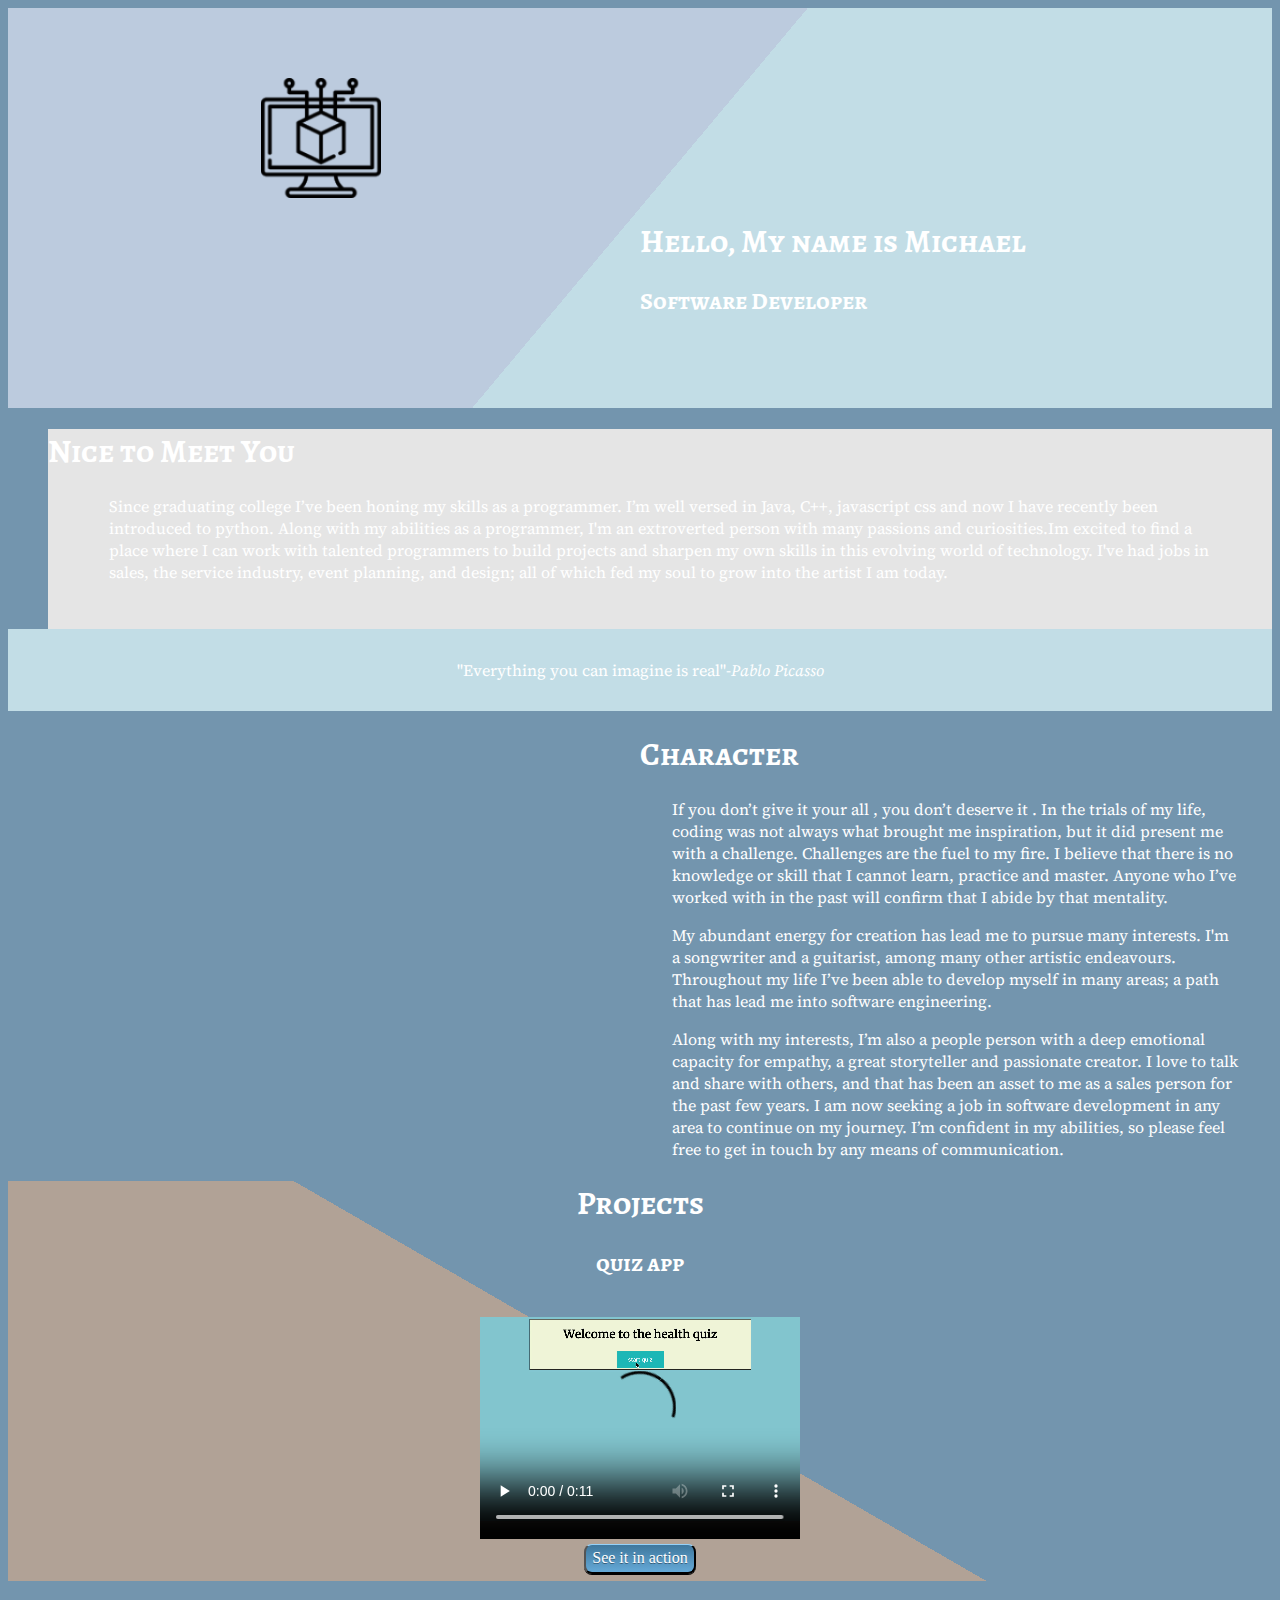
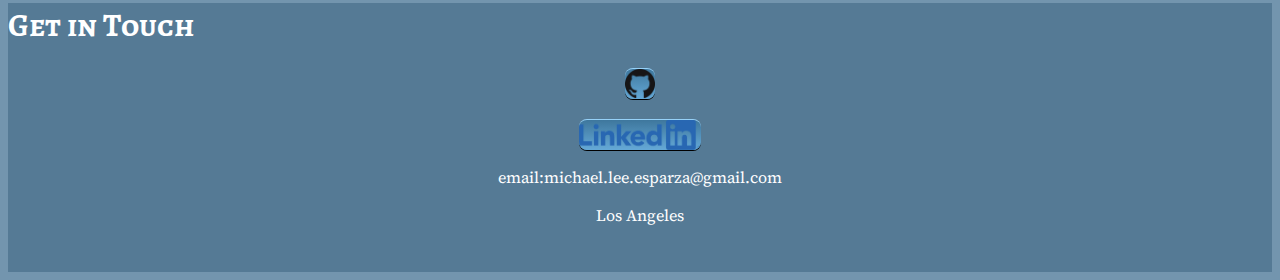
<file: index.html>
<!DOCTYPE html>
<html lang="en">
<head>
    <meta charset="UTF-8">
    <meta name="viewport" content="width=device-width, initial-scale=1.0">
     <meta http-equiv="X-UA-Compatible" content="ie=edge">
     <script src="https://ajax.googleapis.com/ajax/libs/jquery/3.4.1/jquery.min.js"></script>
    <link href="https://fonts.googleapis.com/css?family=Alegreya+SC|Source+Serif+Pro&display=swap" rel="stylesheet">
    <link rel="stylesheet" href="portfolio.css">
    <title>Michael Esparza</title>
</head>
<body>
    <div class="intro" id="introdiv">
        
        <img  id="softwareicon" src="software.png" alt="coding symbol">
        <h1 class="hello">Hello, My name is Michael</h1>
        <h2 class="hello">Software Developer</h2>
    
    </div>
    <div class="nice_to_meet_you">
        <h1>Nice to Meet You</h1>
        <p>Since graduating college I’ve been honing my skills as a programmer.  I’m well versed in Java, C++, javascript css
             and now I have recently been introduced to python.
             Along with my abilities as a programmer, I'm an extroverted person 
             with many passions and curiosities.Im excited to find a place where I can work with talented programmers to build projects and sharpen my own skills in this evolving world of technology.
              I've had jobs in sales, the service industry, event planning, and design; all of which fed my soul to grow into the artist I am today. 
            </p> 
                
    </div>
    <div class="pablo_quote">"Everything you can imagine is real"<em>-Pablo Picasso</em></div>
    <div class="character_div">
    <div class="character_title">
            <h1>Character</h1>  
            <p>If you don’t give it your all , you don’t deserve it . In the trials of my life, coding was not always what brought me inspiration, but it did present me with a challenge. Challenges are the fuel to my fire. I believe that there is no knowledge or skill that I cannot learn, practice and master. Anyone who I’ve worked with in the past will confirm that I abide by that mentality.</p>
            <p>My abundant energy for creation has lead me to pursue many interests. I'm a songwriter and a guitarist, among many other artistic endeavours. Throughout my life I’ve been able to develop myself in many areas; a path that has lead me into software engineering.</p>
            <p>Along with my interests, I’m also a people person with a deep emotional capacity for empathy, a great storyteller and passionate creator.  I love to talk and share with others, and that has been an asset to me as a sales person for the past few years. I am now seeking a job in software development in any area to continue on my journey. I’m confident in my abilities, so please feel free to get in touch by any means of communication.</p>
    </div>
   
    
     </div>
<div id="projectdiv">
    <h1>Projects</h1>
    <h2>quiz app</h2>
        <video width="320" height="240" controls>
            
                <source src="quizappvideo.mp4" type="video/mp4">
                <source src="movie.ogg" type="video/ogg">
                Your browser does not support the video tag.
              </video></br>
        
        <button id="seeit" class="button  inlineblock">See it in action</button>
</div>
   
    <div id="download_resume">

    </div>
    <div id="get_in_touch">
        <h1 class="contact_info">Get in Touch</h1>
        <div class="intouchcontainer">
            <a href="#linktotop"></a>
            <input type="image" src="github.png" name="saveForm" class=" intouch button btTxt submit" id="githublink" />
            <input type="image" src="LI-Logo.png" name="saveForm" class=" intouch button btTxt submit" id="linkedinlink" />
            <button class=" intouch button hidden">click here to see projects</button>
            <p>email:michael.lee.esparza@gmail.com</p>
            <p>Los Angeles</p>
        </div>
        
        
        
            
    </div>
    
    
    <script src="portfolio.js"></script>
</body>
</html>
</file>
<file: portfolio.css>
*{
  font-family: 'Source Serif Pro', serif;   
}
body{
  background-color: #7395ae;
  color:white;
}
.inlineblock{
display: inline-block;
}
.button {
  border-top: 1px solid #96d1f8;
  background: #65a9d7;
  background: -webkit-linear-gradient(top, #3e779d, #65a9d7);
  background: -moz-linear-gradient(top, #3e779d, #65a9d7);
  background: -ms-linear-gradient(top, #3e779d, #65a9d7);
  background: -o-linear-gradient(top, #3e779d, #65a9d7);
 
  -webkit-border-radius: 8px;
  -moz-border-radius: 8px;
  border-radius: 8px;
  -webkit-box-shadow: rgba(0,0,0,1) 0 1px 0;
  -moz-box-shadow: rgba(0,0,0,1) 0 1px 0;
  box-shadow: rgba(0,0,0,1) 0 1px 0;
  text-shadow: rgba(0,0,0,.4) 0 1px 0;
  color: white;
  font-size: 16px;
  font-family: Georgia, serif;
  text-decoration: none;
  vertical-align: middle;
  height: 30px;
  width:auto;
  }
.button:hover {
  border-top-color: #28597a;
  background: #28597a;
  color: #ccc;
  }
.button:active {
  border-top-color: #1b435e;
  background: #1b435e;
  }
.character_title{
  margin-left:50%;
  color:white;

}
#get_in_touch{
  background-color:#557A95;
  padding-bottom: 30px;
  color:white;
}
h1,h2{
  font-family: 'Alegreya SC', serif;
}
.hello{
  margin-left:50%;
}
.intro{
  background-color: #c2dde6;
  background-image: -webkit-linear-gradient(-40deg, #bccbde 50%, #c2dde6 50%);
  min-height: 400px;
}
.intouch{
  display: block;
  margin-top:20px;
  margin-left:auto;
  margin-right:auto;
}
.intouchcontainer{
  text-align: center; 
}
.nice_to_meet_you{
  margin-left:40px;
  background-color:#E5E5E5;
  padding-bottom: 30px;
}
#otherwork{
  margin-left:45%;
  
 
}
p{
  margin-left: 5%;
  margin-right: 5%;
}
.pablo_quote{
  background-color:#c2dde6;
  color:white;
  text-align: center;
  padding:30px;  
}
#projectdiv{
  background-color: #c2dde6;
  background-image: -webkit-linear-gradient(60deg, #B1A296 50%,  #7395AE 50%);
  min-height: 400px;
  text-align: center;
}
#softwareicon{
  width : 120px; ///for what dimmensions
  height: auto;
  display: block;
  margin-left: 20%;
  margin-right: auto;
  padding-top:70px;
 
}
.hidden{
  display: none;
}

/*responsiveness from 320px to 1600px width screens*/



/*Grey silver: #bccbde
Lightsaber Blue:#c2dde6
Purple: #431c5d
Orange: #e05915
Yellowbrite: #cdd422


or 
dark grey : #5d5C61
grey: #379683
light blue: #7395AE
dark blue: #557A95
 baise #B1A296

 https://visme.co/blog/website-color-schemes/
*/
</file>
